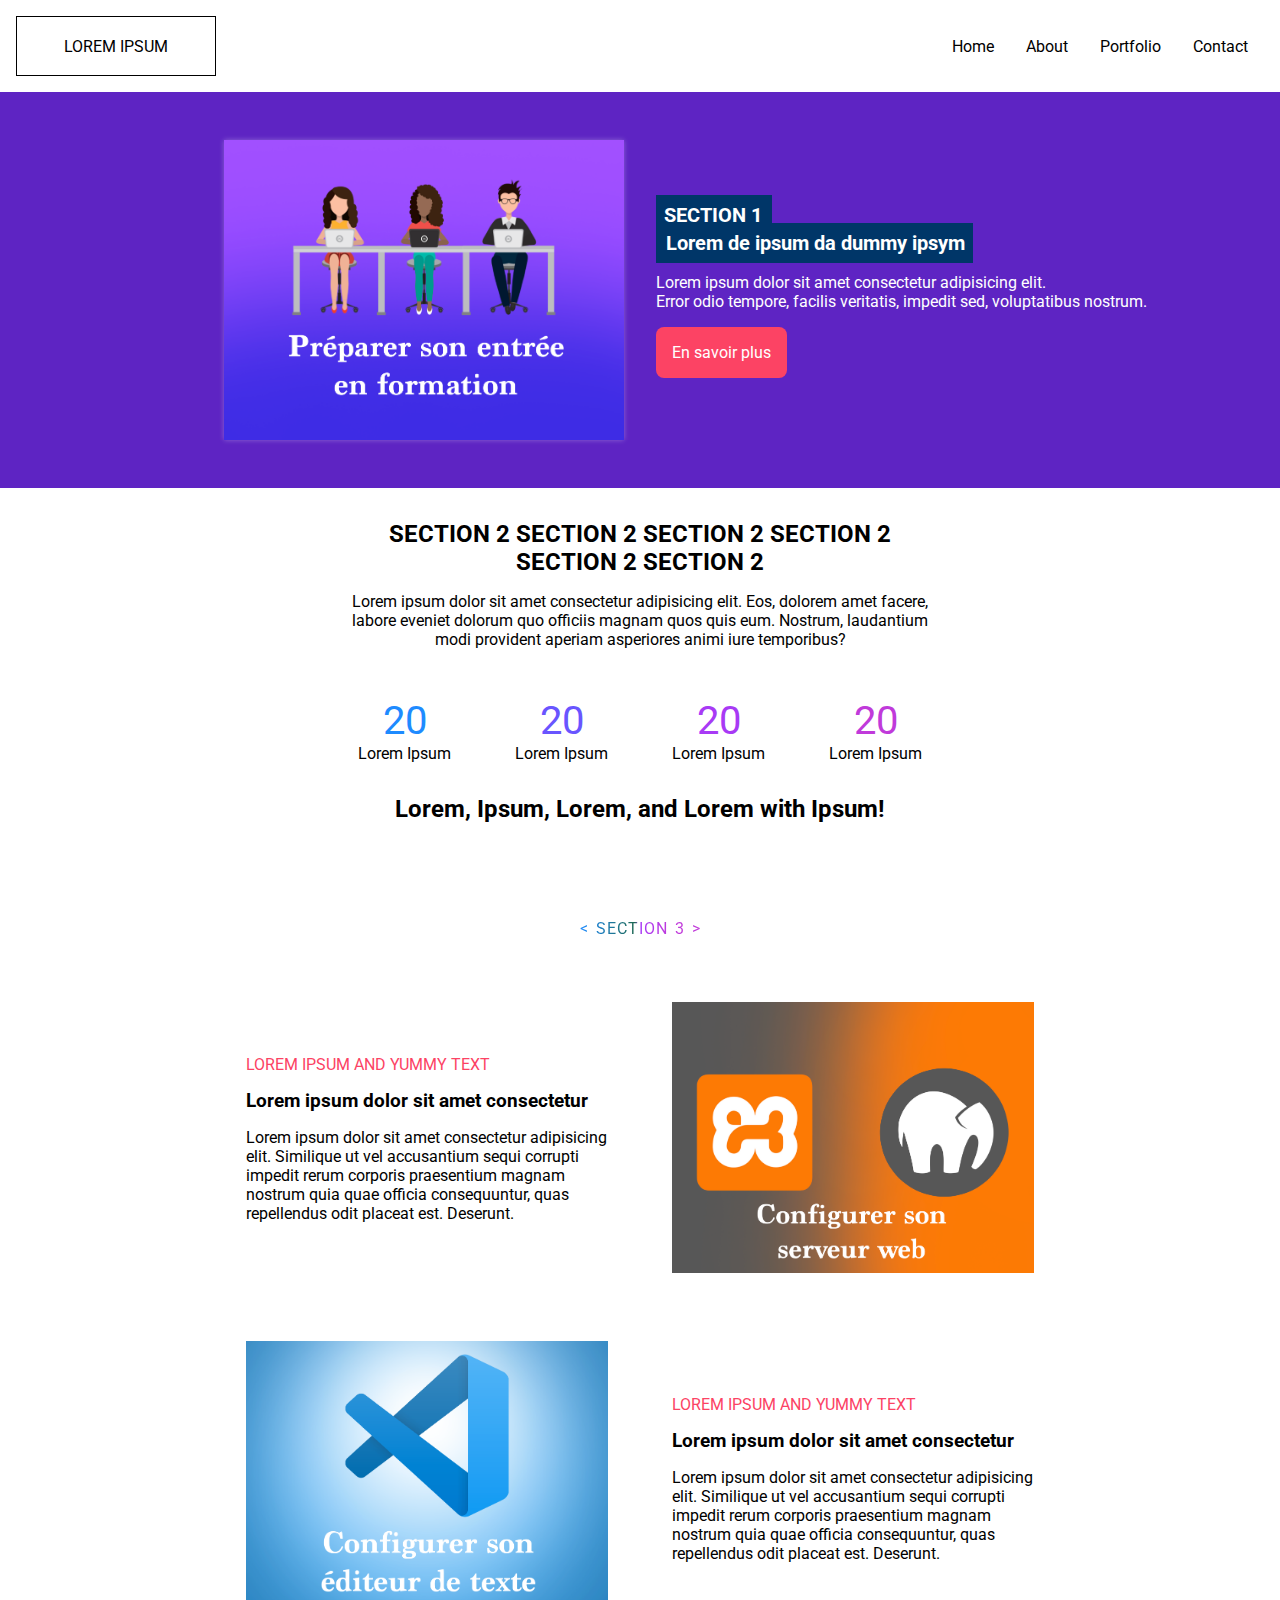
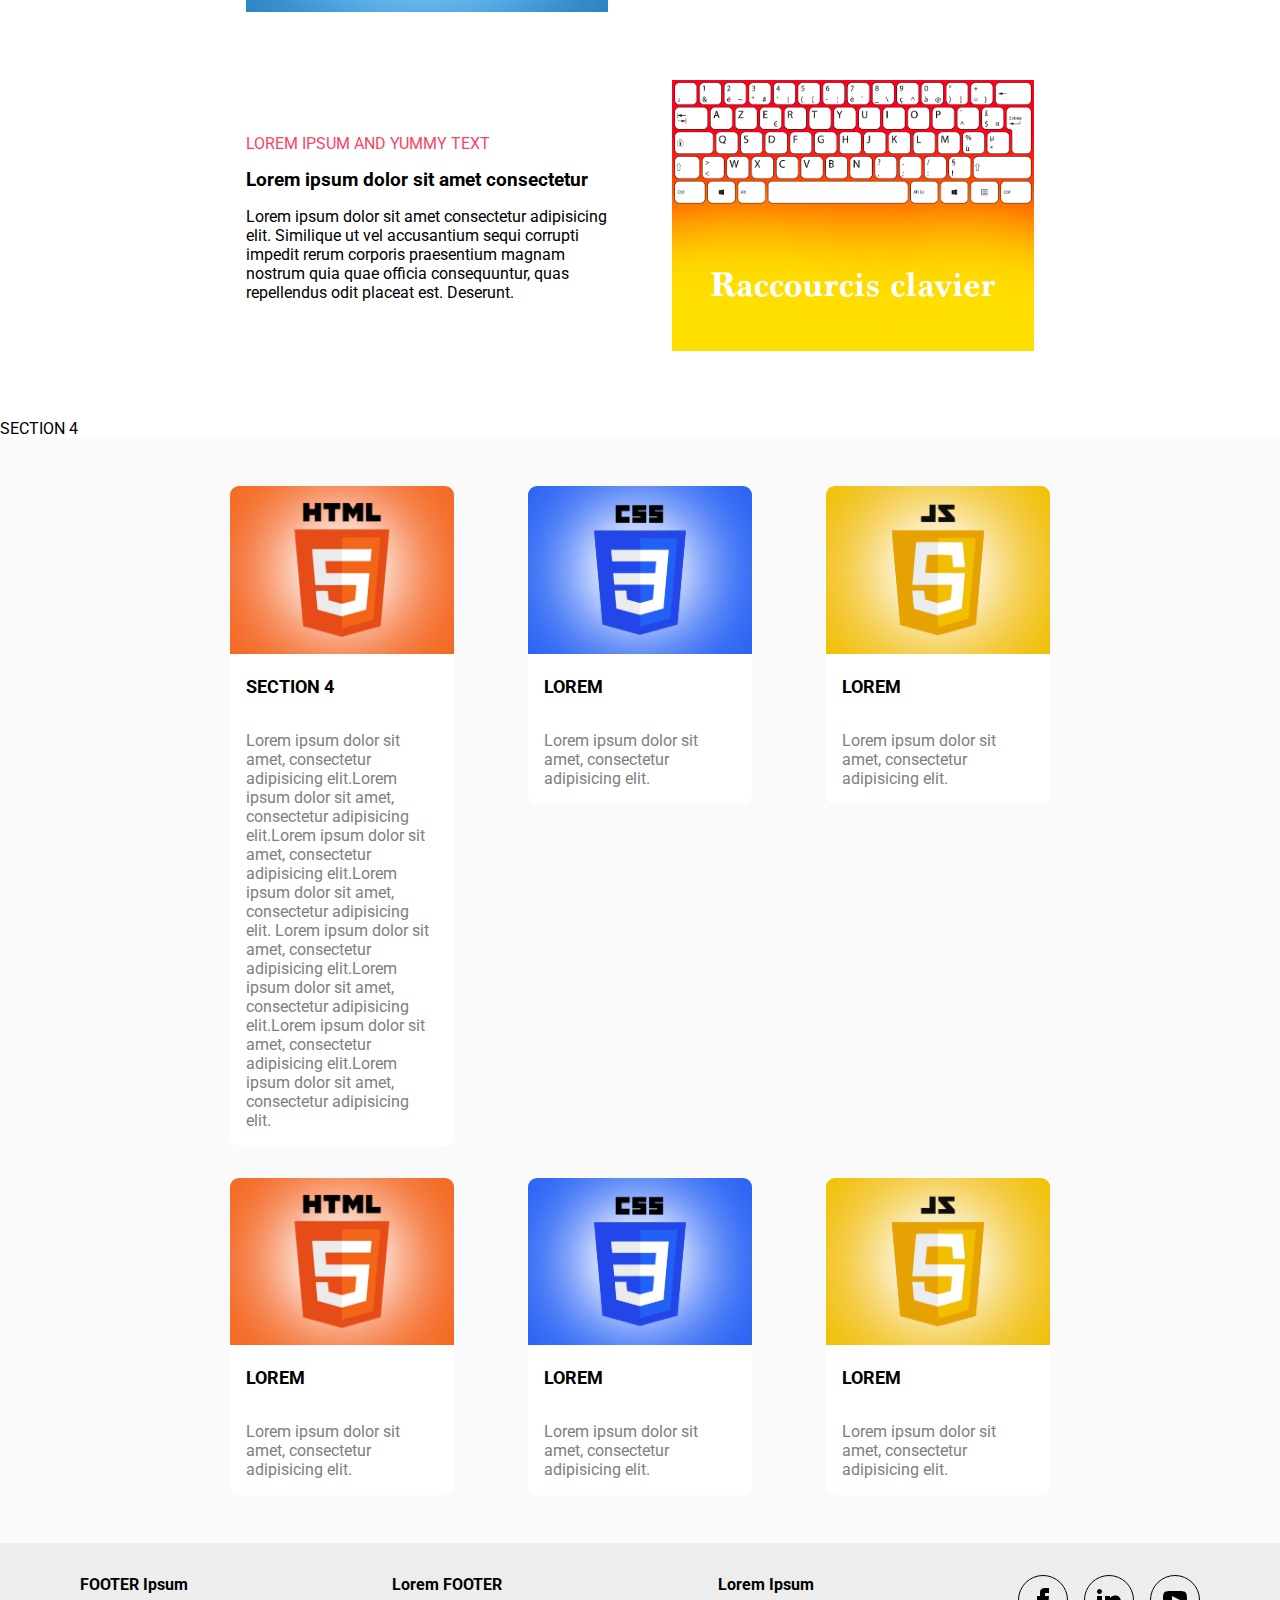
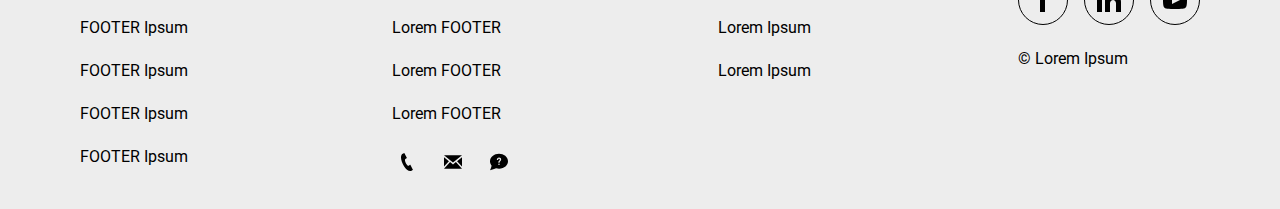
<file: 31-Responsive Web Design/index.html>
<!DOCTYPE html>
<html lang="en">

<head>
    <meta charset="UTF-8">
    <meta http-equiv="X-UA-Compatible" content="IE=edge">
    <meta name="viewport" content="width=device-width, initial-scale=1.0">
    <link rel="preconnect" href="https://fonts.googleapis.com">
    <link rel="preconnect" href="https://fonts.gstatic.com" crossorigin>
    <link
        href="https://fonts.googleapis.com/css2?family=Roboto:ital,wght@0,100;0,300;0,400;0,500;0,700;0,900;1,100;1,300;1,400;1,500;1,700;1,900&display=swap"
        rel="stylesheet">
    <link rel="stylesheet" href="css/style.css">
    <title>31 - Responsive Web Design</title>
</head>

<body>

    <!-- HEADRER-->

    <header class="flex align-center justify-between p-1">
        <div class="logo flex align-center justify-center">
            LOREM IPSUM
        </div>

        <!-- NAV-->

        <nav>
            <ul class="flex">
                <li class="p-1"><a href="#">Home</a></li>
                <li class="p-1"><a href="#">About</a></li>
                <li class="p-1"><a href="#">Portfolio</a></li>
                <li class="p-1"><a href="#">Contact</a></li>
            </ul>
        </nav>

        <!-- Menu Burger -->

        <div class="menu-burger">
            <button class="hamburger">&#9776;</button>
        </div>

    </header>

    <!-- main -->

    <main>

        <!-- SECTION 1 -->

        <section class="flex bckg-violet p-2 wrap" id="section-1">

            <div class="w-50 flex justify-end p-1">
                <img class="shadow-white" src="img/1.png" alt="">
            </div>

            <div class="w-50 flex flex-column align-start justify-center p-1">
                <h1 class="color-white"> <span class="bckg-blue-dark"> <span> SECTION 1 &nbsp;<br>&nbsp; Lorem de
                            ipsum da dummy ipsym</span> </span></h1>
                <p class="color-white my-1">Lorem ipsum dolor sit amet consectetur adipisicing elit.<br> Error odio
                    tempore, facilis veritatis, impedit sed, voluptatibus nostrum.</p>

                <a href="#" class="p-1 bckg-red color-white">En savoir plus</a>
            </div>

        </section>

        <!-- SECTION 2 -->

        <section class="flex  flex-column align-center p-2" id="section-2">

            <h2 class="w-50 text-align">SECTION 2 SECTION 2 SECTION 2 SECTION 2 SECTION 2 SECTION 2 </h2>
            <p class="w-50 text-align my-1">Lorem ipsum dolor sit amet consectetur adipisicing elit. Eos, dolorem amet
                facere, labore eveniet dolorum quo officiis magnam quos quis eum. Nostrum, laudantium modi provident
                aperiam asperiores animi iure temporibus?</p>

            <ul class="flex">
                <li class="flex flex-column align-center p-2">
                    <span class="addValue">20</span>
                    <span>Lorem Ipsum</span>
                </li>
                <li class="flex flex-column align-center p-2">
                    <span class="addValue">20</span>
                    <span>Lorem Ipsum</span>
                </li>
                <li class="flex flex-column align-center p-2">
                    <span class="addValue">20</span>
                    <span>Lorem Ipsum</span>
                </li>
                <li class="flex flex-column align-center p-2">
                    <span class="addValue">20</span>
                    <span>Lorem Ipsum</span>
                </li>
            </ul>

            <h2 class="text-center">Lorem, Ipsum, Lorem, and Lorem with Ipsum!</h2>
        </section>


        <!-- SECTION 3 -->

        <section class="flex flex-column align-center justify-center p-2" id="section-3">

            <div class="w-70 flex flex-column align-center justify-center">
                <div class="my-2 text-with-gradient">
                    &lt; SECTION 3 &gt;
                </div>

                <!-- IMG RIGHT -->

                <div class="flex align-center wrap">
                    <div class="w-50 p-2">
                        <div class="color-red">LOREM IPSUM AND YUMMY TEXT</div>
                        <h3 class="my-1">Lorem ipsum dolor sit amet consectetur</h3>
                        <p>Lorem ipsum dolor sit amet consectetur adipisicing elit. Similique ut vel accusantium sequi
                            corrupti impedit rerum corporis praesentium magnam nostrum quia quae officia consequuntur,
                            quas
                            repellendus odit placeat est. Deserunt.</p>
                    </div>

                    <div class="w-50 p-2">
                        <img class="w-100" src="img/9.png" alt="">
                    </div>
                </div>

                <!-- IMG LEFT -->

                <div class="flex align-center wrap">

                    <div class="w-50 p-2">
                        <img class="w-100" src="img/10.png" alt="">
                    </div>

                    <div class="w-50 p-2">
                        <div class="color-red">LOREM IPSUM AND YUMMY TEXT</div>
                        <h3 class="my-1">Lorem ipsum dolor sit amet consectetur</h3>
                        <p>Lorem ipsum dolor sit amet consectetur adipisicing elit. Similique ut vel accusantium sequi
                            corrupti impedit rerum corporis praesentium magnam nostrum quia quae officia consequuntur,
                            quas
                            repellendus odit placeat est. Deserunt.</p>
                    </div>
                </div>

                <!-- IMG RIGHT -->

                <div class="flex align-center wrap">
                    <div class="w-50 p-2">
                        <div class="color-red">LOREM IPSUM AND YUMMY TEXT</div>
                        <h3 class="my-1">Lorem ipsum dolor sit amet consectetur</h3>
                        <p>Lorem ipsum dolor sit amet consectetur adipisicing elit. Similique ut vel accusantium sequi
                            corrupti impedit rerum corporis praesentium magnam nostrum quia quae officia consequuntur,
                            quas
                            repellendus odit placeat est. Deserunt.</p>
                    </div>

                    <div class="w-50 p-2">
                        <img class="w-100" src="img/11.png" alt="">
                    </div>
                </div>

            </div>

        </section>

        <!-- SECTION 4 -->SECTION 4
        <section class="flex justify-center p-2 bckg-grey" id="section-4">

            <div class="w-70 flex justify-between wrap">

                <!-- LANGUAGE 1 -->

                <div class="w-30 p-1">
                    <a href="#">
                        <div class="card">
                            <div class="img-container">
                                <img class="w-100" src="img/2.png" alt="">
                            </div>

                            <div class="title-container font-weight-bold p-1">
                                SECTION 4
                            </div>

                            <div class="description-container color-grey p-1">
                                Lorem ipsum dolor sit amet, consectetur adipisicing elit.Lorem ipsum dolor sit amet, consectetur adipisicing elit.Lorem ipsum dolor sit amet, consectetur adipisicing elit.Lorem ipsum dolor sit amet, consectetur adipisicing elit.                                Lorem ipsum dolor sit amet, consectetur adipisicing elit.Lorem ipsum dolor sit amet, consectetur adipisicing elit.Lorem ipsum dolor sit amet, consectetur adipisicing elit.Lorem ipsum dolor sit amet, consectetur adipisicing elit.
                            </div>
                        </div>
                    </a>
                </div>

                <!-- LANGUAGE 2 -->

                <div class="w-30 p-1">
                    <a href="#">
                        <div class="card">
                            <div class="img-container">
                                <img class="w-100" src="img/3.png" alt="">
                            </div>

                            <div class="title-container font-weight-bold p-1">
                                LOREM
                            </div>

                            <div class="description-container color-grey p-1">
                                Lorem ipsum dolor sit amet, consectetur adipisicing elit.
                            </div>
                        </div>
                    </a>
                </div>

                <!-- LANGUAGE 3 -->

                <div class="w-30 p-1">
                    <a href="#">
                        <div class="card">
                            <div class="img-container">
                                <img class="w-100" src="img/4.png" alt="">
                            </div>

                            <div class="title-container font-weight-bold p-1">
                                LOREM
                            </div>

                            <div class="description-container color-grey p-1">
                                Lorem ipsum dolor sit amet, consectetur adipisicing elit.
                            </div>
                        </div>
                    </a>
                </div>

                <!-- LANGUAGE 4 -->

                <div class="w-30 p-1">
                    <a href="#">
                        <div class="card">
                            <div class="img-container">
                                <img class="w-100" src="img/2.png" alt="">
                            </div>

                            <div class="title-container font-weight-bold p-1">
                                LOREM
                            </div>

                            <div class="description-container color-grey p-1">
                                Lorem ipsum dolor sit amet, consectetur adipisicing elit.
                            </div>
                        </div>
                    </a>
                </div>

                <!-- LANGUAGE 5 -->

                <div class="w-30 p-1">
                    <a href="#">
                        <div class="card">
                            <div class="img-container">
                                <img class="w-100" src="img/3.png" alt="">
                            </div>

                            <div class="title-container font-weight-bold p-1">
                                LOREM
                            </div>

                            <div class="description-container color-grey p-1">
                                Lorem ipsum dolor sit amet, consectetur adipisicing elit.
                            </div>
                        </div>
                    </a>
                </div>

                <!-- LANGUAGE 6 -->

                <div class="w-30 p-1">
                    <a href="#">
                        <div class="card">
                            <div class="img-container">
                                <img class="w-100" src="img/4.png" alt="">
                            </div>

                            <div class="title-container font-weight-bold p-1">
                                LOREM
                            </div>

                            <div class="description-container color-grey p-1">
                                Lorem ipsum dolor sit amet, consectetur adipisicing elit.
                            </div>
                        </div>
                    </a>
                </div>

            </div>

        </section>

    </main>

    <!-- FOOTER -->

    <footer class="flex justify-between bckg-grey-dark wrap">

        <div class="link-part">
            <ul>
                <li class="font-weight-bold">FOOTER Ipsum</li>
                <li class="footer-link"><a href="#">FOOTER Ipsum</a></li>
                <li class="footer-link"><a href="#">FOOTER Ipsum</a></li>
                <li class="footer-link"><a href="#">FOOTER Ipsum</a></li>
                <li class="footer-link"><a href="#">FOOTER Ipsum</a></li>
            </ul>
        </div>

        <div class="link-part">
            <ul>
                <li class="font-weight-bold">Lorem FOOTER</li>
                <li class="footer-link"><a href="#">Lorem FOOTER</a></li>
                <li class="footer-link"><a href="#">Lorem FOOTER</a></li>
                <li class="footer-link"><a href="#">Lorem FOOTER</a></li>
                <li class="footer-link footer-contact-part">
                    <div class="flex">
                        <i class="icon icon-phone"></i>
                        <i class="icon icon-email"></i>
                        <i class="icon icon-faq"></i>
                    </div>
                </li>
            </ul>
        </div>

        <div class="link-part">
            <ul>
                <li class="font-weight-bold">Lorem Ipsum</li>
                <li class="footer-link"><a href="#">Lorem Ipsum</a></li>
                <li class="footer-link"><a href="#">Lorem Ipsum</a></li>
            </ul>
        </div>

        <div class="network flex flex-column">
            <div class="flex">
                <i class="icon icon-fb"></i>
                <i class="icon icon-linkedin"></i>
                <i class="icon icon-youtube"></i>
            </div>
            <div>
                <p> © Lorem Ipsum</p>
            </div>
        </div>

    </footer>

</body>

</html>
</file>
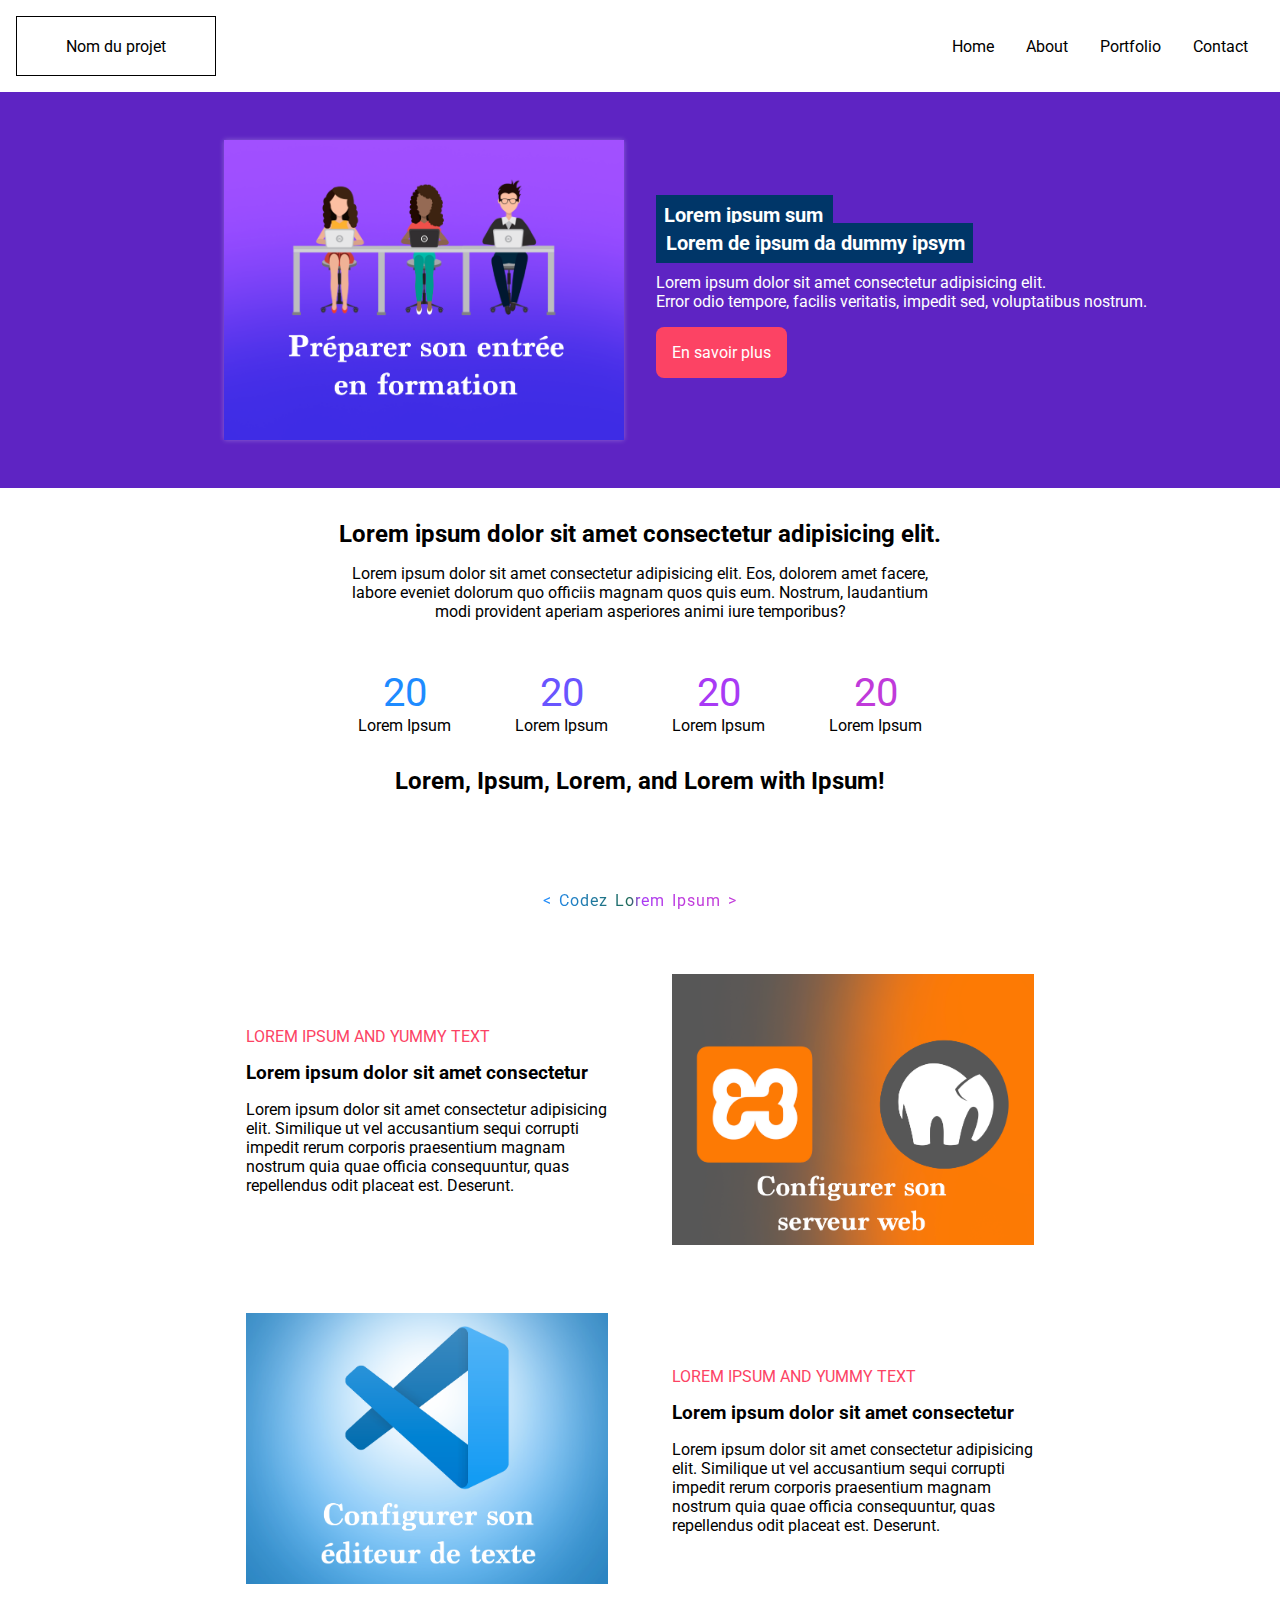
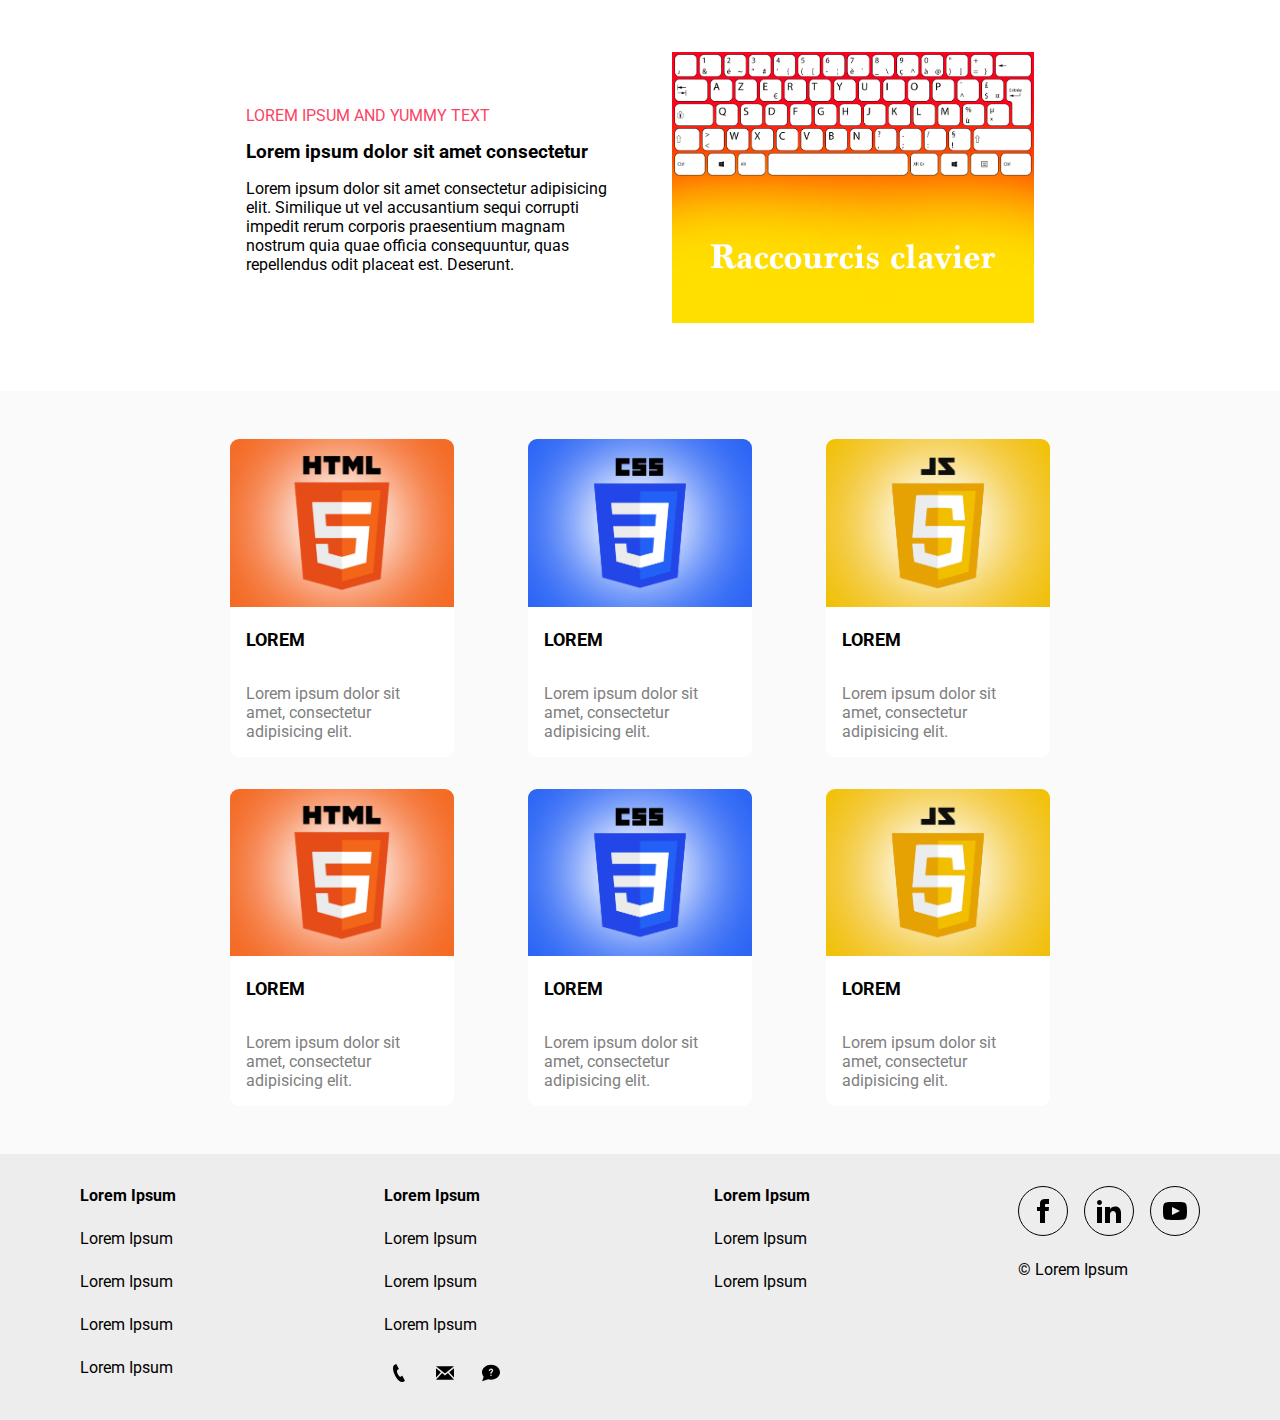
<file: html/dbi/index.html>
<!DOCTYPE html>
<html lang="en">

<head>
    <meta charset="UTF-8">
    <meta http-equiv="X-UA-Compatible" content="IE=edge">
    <meta name="viewport" content="width=device-width, initial-scale=1.0">
    <link rel="preconnect" href="https://fonts.googleapis.com">
    <link rel="preconnect" href="https://fonts.gstatic.com" crossorigin>
    <link
        href="https://fonts.googleapis.com/css2?family=Roboto:ital,wght@0,100;0,300;0,400;0,500;0,700;0,900;1,100;1,300;1,400;1,500;1,700;1,900&display=swap"
        rel="stylesheet">
    <link rel="stylesheet" href="css/style.css">
    <title>nom du projet</title>
</head>

<body>

    <!-- HEADRER-->

    <header class="flex align-center justify-between p-1">
        <div class="logo flex align-center justify-center">
            Nom du projet
        </div>

        <!-- NAV-->

        <nav>
            <ul class="flex">
                <li class="p-1"><a href="#">Home</a></li>
                <li class="p-1"><a href="#">About</a></li>
                <li class="p-1"><a href="#">Portfolio</a></li>
                <li class="p-1"><a href="#">Contact</a></li>
            </ul>
        </nav>

        <!-- Menu Burger -->

        <div class="menu-burger">
            <button class="hamburger">&#9776;</button>
        </div>

    </header>

    <!-- main -->

    <main>

        <!-- SECTION 1 -->

        <section class="flex bckg-violet p-2 wrap" id="section-1">

            <div class="w-50 flex justify-end p-1">
                <img class="shadow-white" src="img/1.png" alt="">
            </div>

            <div class="w-50 flex flex-column align-start justify-center p-1">
                <h1 class="color-white"> <span class="bckg-blue-dark"> <span> Lorem ipsum sum &nbsp;<br>&nbsp; Lorem de
                            ipsum da dummy ipsym</span> </span></h1>
                <p class="color-white my-1">Lorem ipsum dolor sit amet consectetur adipisicing elit.<br> Error odio
                    tempore, facilis veritatis, impedit sed, voluptatibus nostrum.</p>

                <a href="#" class="p-1 bckg-red color-white">En savoir plus</a>
            </div>

        </section>

        <!-- SECTION 2 -->

        <section class="flex  flex-column align-center p-2" id="section-2">

            <h2 class="w-50 text-align">Lorem ipsum dolor sit amet consectetur adipisicing elit.</h2>
            <p class="w-50 text-align my-1">Lorem ipsum dolor sit amet consectetur adipisicing elit. Eos, dolorem amet
                facere, labore eveniet dolorum quo officiis magnam quos quis eum. Nostrum, laudantium modi provident
                aperiam asperiores animi iure temporibus?</p>

            <ul class="flex">
                <li class="flex flex-column align-center p-2">
                    <span class="addValue">20</span>
                    <span>Lorem Ipsum</span>
                </li>
                <li class="flex flex-column align-center p-2">
                    <span class="addValue">20</span>
                    <span>Lorem Ipsum</span>
                </li>
                <li class="flex flex-column align-center p-2">
                    <span class="addValue">20</span>
                    <span>Lorem Ipsum</span>
                </li>
                <li class="flex flex-column align-center p-2">
                    <span class="addValue">20</span>
                    <span>Lorem Ipsum</span>
                </li>
            </ul>

            <h2 class="text-center">Lorem, Ipsum, Lorem, and Lorem with Ipsum!</h2>
        </section>


        <!-- SECTION 3 -->

        <section class="flex flex-column align-center justify-center p-2" id="section-3">

            <div class="w-70 flex flex-column align-center justify-center">
                <div class="my-2 text-with-gradient">
                    &lt; Codez Lorem Ipsum &gt;
                </div>

                <!-- IMG RIGHT -->

                <div class="flex align-center wrap">
                    <div class="w-50 p-2">
                        <div class="color-red">LOREM IPSUM AND YUMMY TEXT</div>
                        <h3 class="my-1">Lorem ipsum dolor sit amet consectetur</h3>
                        <p>Lorem ipsum dolor sit amet consectetur adipisicing elit. Similique ut vel accusantium sequi
                            corrupti impedit rerum corporis praesentium magnam nostrum quia quae officia consequuntur,
                            quas
                            repellendus odit placeat est. Deserunt.</p>
                    </div>

                    <div class="w-50 p-2">
                        <img class="w-100" src="img/9.png" alt="">
                    </div>
                </div>

                <!-- IMG LEFT -->

                <div class="flex align-center wrap">

                    <div class="w-50 p-2">
                        <img class="w-100" src="img/10.png" alt="">
                    </div>

                    <div class="w-50 p-2">
                        <div class="color-red">LOREM IPSUM AND YUMMY TEXT</div>
                        <h3 class="my-1">Lorem ipsum dolor sit amet consectetur</h3>
                        <p>Lorem ipsum dolor sit amet consectetur adipisicing elit. Similique ut vel accusantium sequi
                            corrupti impedit rerum corporis praesentium magnam nostrum quia quae officia consequuntur,
                            quas
                            repellendus odit placeat est. Deserunt.</p>
                    </div>
                </div>

                <!-- IMG RIGHT -->

                <div class="flex align-center wrap">
                    <div class="w-50 p-2">
                        <div class="color-red">LOREM IPSUM AND YUMMY TEXT</div>
                        <h3 class="my-1">Lorem ipsum dolor sit amet consectetur</h3>
                        <p>Lorem ipsum dolor sit amet consectetur adipisicing elit. Similique ut vel accusantium sequi
                            corrupti impedit rerum corporis praesentium magnam nostrum quia quae officia consequuntur,
                            quas
                            repellendus odit placeat est. Deserunt.</p>
                    </div>

                    <div class="w-50 p-2">
                        <img class="w-100" src="img/11.png" alt="">
                    </div>
                </div>

            </div>

        </section>

        <!-- SECTION 4 -->
        <section class="flex justify-center p-2 bckg-grey" id="section-4">

            <div class="w-70 flex justify-between wrap">

                <!-- LANGUAGE 1 -->

                <div class="w-30 p-1">
                    <a href="#">
                        <div class="card">
                            <div class="img-container">
                                <img class="w-100" src="img/2.png" alt="">
                            </div>

                            <div class="title-container font-weight-bold p-1">
                                LOREM
                            </div>

                            <div class="description-container color-grey p-1">
                                Lorem ipsum dolor sit amet, consectetur adipisicing elit.
                            </div>
                        </div>
                    </a>
                </div>

                <!-- LANGUAGE 2 -->

                <div class="w-30 p-1">
                    <a href="#">
                        <div class="card">
                            <div class="img-container">
                                <img class="w-100" src="img/3.png" alt="">
                            </div>

                            <div class="title-container font-weight-bold p-1">
                                LOREM
                            </div>

                            <div class="description-container color-grey p-1">
                                Lorem ipsum dolor sit amet, consectetur adipisicing elit.
                            </div>
                        </div>
                    </a>
                </div>

                <!-- LANGUAGE 3 -->

                <div class="w-30 p-1">
                    <a href="#">
                        <div class="card">
                            <div class="img-container">
                                <img class="w-100" src="img/4.png" alt="">
                            </div>

                            <div class="title-container font-weight-bold p-1">
                                LOREM
                            </div>

                            <div class="description-container color-grey p-1">
                                Lorem ipsum dolor sit amet, consectetur adipisicing elit.
                            </div>
                        </div>
                    </a>
                </div>

                <!-- LANGUAGE 4 -->

                <div class="w-30 p-1">
                    <a href="#">
                        <div class="card">
                            <div class="img-container">
                                <img class="w-100" src="img/2.png" alt="">
                            </div>

                            <div class="title-container font-weight-bold p-1">
                                LOREM
                            </div>

                            <div class="description-container color-grey p-1">
                                Lorem ipsum dolor sit amet, consectetur adipisicing elit.
                            </div>
                        </div>
                    </a>
                </div>

                <!-- LANGUAGE 5 -->

                <div class="w-30 p-1">
                    <a href="#">
                        <div class="card">
                            <div class="img-container">
                                <img class="w-100" src="img/3.png" alt="">
                            </div>

                            <div class="title-container font-weight-bold p-1">
                                LOREM
                            </div>

                            <div class="description-container color-grey p-1">
                                Lorem ipsum dolor sit amet, consectetur adipisicing elit.
                            </div>
                        </div>
                    </a>
                </div>

                <!-- LANGUAGE 6 -->

                <div class="w-30 p-1">
                    <a href="#">
                        <div class="card">
                            <div class="img-container">
                                <img class="w-100" src="img/4.png" alt="">
                            </div>

                            <div class="title-container font-weight-bold p-1">
                                LOREM
                            </div>

                            <div class="description-container color-grey p-1">
                                Lorem ipsum dolor sit amet, consectetur adipisicing elit.
                            </div>
                        </div>
                    </a>
                </div>

            </div>

        </section>

    </main>

    <!-- FOOTER -->

    <footer class="flex justify-between bckg-grey-dark wrap">

        <div class="link-part">
            <ul>
                <li class="font-weight-bold">Lorem Ipsum</li>
                <li class="footer-link"><a href="#">Lorem Ipsum</a></li>
                <li class="footer-link"><a href="#">Lorem Ipsum</a></li>
                <li class="footer-link"><a href="#">Lorem Ipsum</a></li>
                <li class="footer-link"><a href="#">Lorem Ipsum</a></li>
            </ul>
        </div>

        <div class="link-part">
            <ul>
                <li class="font-weight-bold">Lorem Ipsum</li>
                <li class="footer-link"><a href="#">Lorem Ipsum</a></li>
                <li class="footer-link"><a href="#">Lorem Ipsum</a></li>
                <li class="footer-link"><a href="#">Lorem Ipsum</a></li>
                <li class="footer-link footer-contact-part">
                    <div class="flex">
                        <i class="icon icon-phone"></i>
                        <i class="icon icon-email"></i>
                        <i class="icon icon-faq"></i>
                    </div>
                </li>
            </ul>
        </div>

        <div class="link-part">
            <ul>
                <li class="font-weight-bold">Lorem Ipsum</li>
                <li class="footer-link"><a href="#">Lorem Ipsum</a></li>
                <li class="footer-link"><a href="#">Lorem Ipsum</a></li>
            </ul>
        </div>

        <div class="network flex flex-column">
            <div class="flex">
                <i class="icon icon-fb"></i>
                <i class="icon icon-linkedin"></i>
                <i class="icon icon-youtube"></i>
            </div>
            <div>
                <p> © Lorem Ipsum</p>
            </div>
        </div>

    </footer>

</body>

</html>
</file>
<file: 31-Responsive Web Design/css/style.css>
* {
    margin: 0;
    padding: 0;
    box-sizing: border-box;
    font-family: 'Roboto', sans-serif;
}

/* GLOBAL CONFIGURATION */

ul {
    list-style: none;
}

a {
    text-decoration: none;
    color: black;
}

/*******
COMMON CLASSES 
*********/

/* Flex */

.flex {
    display: flex;
}

.flex-column {
    flex-direction: column;
}

.justify-between {
    justify-content: space-between;
}

.justify-center {
    justify-content: center;
}

.justify-end {
    justify-content: flex-end;
}

.align-center {
    align-items: center;
}

.align-start {
    align-items: flex-start;
}

.wrap {
    flex-wrap: wrap;
}

/* WIDTH */

.w-100 {
    width: 100%;
}

.w-70 {
    width: 70%;
}

.w-50 {
    width: 50%;
}

.w-30 {
    width: 30%;
}

/* padding */

.p-2 {
    padding: 2rem;

}

.p-1 {
    padding: 1rem;
}

.my-1 {
    margin: 1rem 0;
}

.my-2 {
    margin: 2rem 0;
}
/* background */

.bckg-violet {
    background: #5e24c3;
}

.bckg-red {
    background: #fc4364;
}

.bckg-blue-dark {
    background: #003668;
}

.bckg-grey {
    background: #fafafa;
}

.bckg-grey-dark {
    background:#ededed;
}

/* color */

.color-white {
    color: white;
}

.color-red {
    color: #fc4364;
}

.color-grey {
    color: grey;
}

/* Shadows */

.shadow-white {
    -webkit-box-shadow: 0px 0px 5px 0px rgba(255,255,255, 0.3); 
    box-shadow: 0px 0px 5px 0px rgba(255,255,255, 0.3);
}


/* ALIGN */

.text-align {
    text-align: center;
}

/* TEXT */

.font-weight-bold{
    font-weight: bold;
}

.text-center {
    text-align: center;
}

/* HEADER */

.logo {
    height: 60px;
    width: 200px;
    border: 1px solid black;
}

.menu-burger {
    display: none;
}

.hamburger {
    background: none;
    color: #c0392b;
    border: 0;
    font-size: 1.4rem;
    font-weight: bold;
    cursor: pointer;
}

/* SECTION 1 */

#section-1 img {
    width: 400px;
}

h1 {
    line-height: 28px;
    font-size: 20px;
}

h1 > span {
    padding: 0.5rem;
}

#section-1 a {
    border-radius: 0.5rem;
}

/* SECTION 2 */

#section-2 ul li:nth-of-type(1) .addValue {
    color: #1e8bff;
}

#section-2 ul li:nth-of-type(2) .addValue {
    color: #6955ff;
}

#section-2 ul li:nth-of-type(3) .addValue {
    color: #a83af5;
}

#section-2 ul li:nth-of-type(4) .addValue {
    color: #c03ada;
}

.addValue{
    font-size: 40px;
}

/* SECTION 3 */

.text-with-gradient {
    background: linear-gradient(90deg, #1e8bff, #1e6955ff 45%, #a83af5 50%, #c03ada 75%);
    word-spacing:2px;
    letter-spacing: 1px;
    -webkit-background-clip: text;
    -webkit-text-fill-color: transparent;
}

/* SECTION 4 */

.card {
    border-top-right-radius: 9px;
    border-bottom-right-radius: 9px;
    border-top-left-radius: 9px;
    border-bottom-left-radius: 9px;
    background: rgba(255,255,255, 1);
}

.title-container {
    line-height: 25px;
    font-size: 18px;
    max-height: 65px;
    overflow: hidden;
}

.img-container img {
    border-top-right-radius: 9px;
    border-top-left-radius: 9px;
}

/* FOOTER */


footer {
    padding: 2rem 5rem;
}

.footer-link {
    margin-top: 1.5rem;
}

.icon-email {
    background: url("../img/email.svg") no-repeat;
    background-size: 60%;
    margin: 0 1rem;
}

.icon-phone {
    background: url("../img/phone.svg") no-repeat;
    background-size: 60%;
}

.icon-faq {
    background: url("../img/faq.svg") no-repeat;
    background-size: 60%;
}

.icon-linkedin {
    background: url("../img/linkedin.svg") no-repeat;
    background-size: 50%;
    margin: 0 1rem;
}

.icon-youtube {
    background: url("../img/youtube.svg") no-repeat;
    background-size: 50%;
}

.icon-fb {
    background: url("../img/facebook.svg") no-repeat;
    background-size: 50%;
}


.icon {
    width: 50px;
    height: 50px;
    border-radius: 25px;
    border: 1px solid black;
    background-position: center;
}

footer .footer-contact-part .icon {
    border: none;
    width: 30px;
    height: 30px;
}

.network p{
    margin-top: 1.5rem;
}

/* RESPONSIVE WEB DESIGN */


/* Extra small devices (phones, 600px and down) */
@media only screen and (max-width: 600px) {
    
}

/* Small devices (portrait tablets and large phones, 600px and up) */
@media only screen and (min-width: 600px) {

}

@media only screen and (max-width: 767px) {

    .w-50, .w-30, .w-80 {
        width: 100%;
    }

    /* SECTION 1 */

    #section-1 img {
        width: 100%;
    }

    /* HEADER */

    nav {
        display: none;
    }

    .menu-burger {
        display: block;
    }

    /* FOOTER */

    footer .link-part {
        width: 100%;
        margin: 2rem 0;
        display: flex;
        justify-content: center;
    }

    footer .link-part > ul {
        display: flex;
        flex-direction: column;
        align-items: center;
    }

    .network {
        width: 100%;
        align-items: center;
    }

    /* SECTION 4 */

    .card {
        margin: 1rem 0;
    }

}

/* Medium devices (landscape tablets, 768px and up) */
@media only screen and (min-width: 768px) and (max-width: 991px) {

    .w-30 {
        width: 50%;
    }

}

/* Large devices (laptops/desktops, 992px and up) */
@media only screen and (min-width: 992px) {

}

/* Extra large devices (large laptops and desktops, 1200px and up) */
@media only screen and (min-width: 1200px) {

}
</file>
<file: html/dbi/css/style.css>
* {
    margin: 0;
    padding: 0;
    box-sizing: border-box;
    font-family: 'Roboto', sans-serif;
}

/* GLOBAL CONFIGURATION */

ul {
    list-style: none;
}

a {
    text-decoration: none;
    color: black;
}

/*******
COMMON CLASSES 
*********/

/* Flex */

.flex {
    display: flex;
}

.flex-column {
    flex-direction: column;
}

.justify-between {
    justify-content: space-between;
}

.justify-center {
    justify-content: center;
}

.justify-end {
    justify-content: flex-end;
}

.align-center {
    align-items: center;
}

.align-start {
    align-items: flex-start;
}

.wrap {
    flex-wrap: wrap;
}

/* WIDTH */

.w-100 {
    width: 100%;
}

.w-70 {
    width: 70%;
}

.w-50 {
    width: 50%;
}

.w-30 {
    width: 30%;
}

/* padding */

.p-2 {
    padding: 2rem;

}

.p-1 {
    padding: 1rem;
}

.my-1 {
    margin: 1rem 0;
}

.my-2 {
    margin: 2rem 0;
}
/* background */

.bckg-violet {
    background: #5e24c3;
}

.bckg-red {
    background: #fc4364;
}

.bckg-blue-dark {
    background: #003668;
}

.bckg-grey {
    background: #fafafa;
}

.bckg-grey-dark {
    background:#ededed;
}

/* color */

.color-white {
    color: white;
}

.color-red {
    color: #fc4364;
}

.color-grey {
    color: grey;
}

/* Shadows */

.shadow-white {
    -webkit-box-shadow: 0px 0px 5px 0px rgba(255,255,255, 0.3); 
    box-shadow: 0px 0px 5px 0px rgba(255,255,255, 0.3);
}


/* ALIGN */

.text-align {
    text-align: center;
}

/* TEXT */

.font-weight-bold{
    font-weight: bold;
}

.text-center {
    text-align: center;
}

/* HEADER */

.logo {
    height: 60px;
    width: 200px;
    border: 1px solid black;
}

.menu-burger {
    display: none;
}

.hamburger {
    background: none;
    color: #c0392b;
    border: 0;
    font-size: 1.4rem;
    font-weight: bold;
    cursor: pointer;
}

/* SECTION 1 */

#section-1 img {
    width: 400px;
}

h1 {
    line-height: 28px;
    font-size: 20px;
}

h1 > span {
    padding: 0.5rem;
}

#section-1 a {
    border-radius: 0.5rem;
}

/* SECTION 2 */

#section-2 ul li:nth-of-type(1) .addValue {
    color: #1e8bff;
}

#section-2 ul li:nth-of-type(2) .addValue {
    color: #6955ff;
}

#section-2 ul li:nth-of-type(3) .addValue {
    color: #a83af5;
}

#section-2 ul li:nth-of-type(4) .addValue {
    color: #c03ada;
}

.addValue{
    font-size: 40px;
}

/* SECTION 3 */

.text-with-gradient {
    background: linear-gradient(90deg, #1e8bff, #1e6955ff 45%, #a83af5 50%, #c03ada 75%);
    word-spacing:2px;
    letter-spacing: 1px;
    -webkit-background-clip: text;
    -webkit-text-fill-color: transparent;
}

/* SECTION 4 */

.card {
    border-top-right-radius: 9px;
    border-bottom-right-radius: 9px;
    border-top-left-radius: 9px;
    border-bottom-left-radius: 9px;
    background: rgba(255,255,255, 1);
}

.title-container {
    line-height: 25px;
    font-size: 18px;
    max-height: 65px;
    overflow: hidden;
}

.img-container img {
    border-top-right-radius: 9px;
    border-top-left-radius: 9px;
}

/* FOOTER */


footer {
    padding: 2rem 5rem;
}

.footer-link {
    margin-top: 1.5rem;
}

.icon-email {
    background: url("../img/email.svg") no-repeat;
    background-size: 60%;
    margin: 0 1rem;
}

.icon-phone {
    background: url("../img/phone.svg") no-repeat;
    background-size: 60%;
}

.icon-faq {
    background: url("../img/faq.svg") no-repeat;
    background-size: 60%;
}

.icon-linkedin {
    background: url("../img/linkedin.svg") no-repeat;
    background-size: 50%;
    margin: 0 1rem;
}

.icon-youtube {
    background: url("../img/youtube.svg") no-repeat;
    background-size: 50%;
}

.icon-fb {
    background: url("../img/facebook.svg") no-repeat;
    background-size: 50%;
}


.icon {
    width: 50px;
    height: 50px;
    border-radius: 25px;
    border: 1px solid black;
    background-position: center;
}

footer .footer-contact-part .icon {
    border: none;
    width: 30px;
    height: 30px;
}

.network p{
    margin-top: 1.5rem;
}

/* RESPONSIVE WEB DESIGN */


/* Extra small devices (phones, 600px and down) */
@media only screen and (max-width: 600px) {
    
}

/* Small devices (portrait tablets and large phones, 600px and up) */
@media only screen and (min-width: 600px) {

}

@media only screen and (max-width: 767px) {

    .w-50, .w-30, .w-80 {
        width: 100%;
    }

    /* SECTION 1 */

    #section-1 img {
        width: 100%;
    }

    /* HEADER */

    nav {
        display: none;
    }

    .menu-burger {
        display: block;
    }

    /* FOOTER */

    footer .link-part {
        width: 100%;
        margin: 2rem 0;
        display: flex;
        justify-content: center;
    }

    footer .link-part > ul {
        display: flex;
        flex-direction: column;
        align-items: center;
    }

    .network {
        width: 100%;
        align-items: center;
    }

    /* SECTION 4 */

    .card {
        margin: 1rem 0;
    }

}

/* Medium devices (landscape tablets, 768px and up) */
@media only screen and (min-width: 768px) and (max-width: 991px) {

    .w-30 {
        width: 50%;
    }

}

/* Large devices (laptops/desktops, 992px and up) */
@media only screen and (min-width: 992px) {

}

/* Extra large devices (large laptops and desktops, 1200px and up) */
@media only screen and (min-width: 1200px) {

}
</file>
